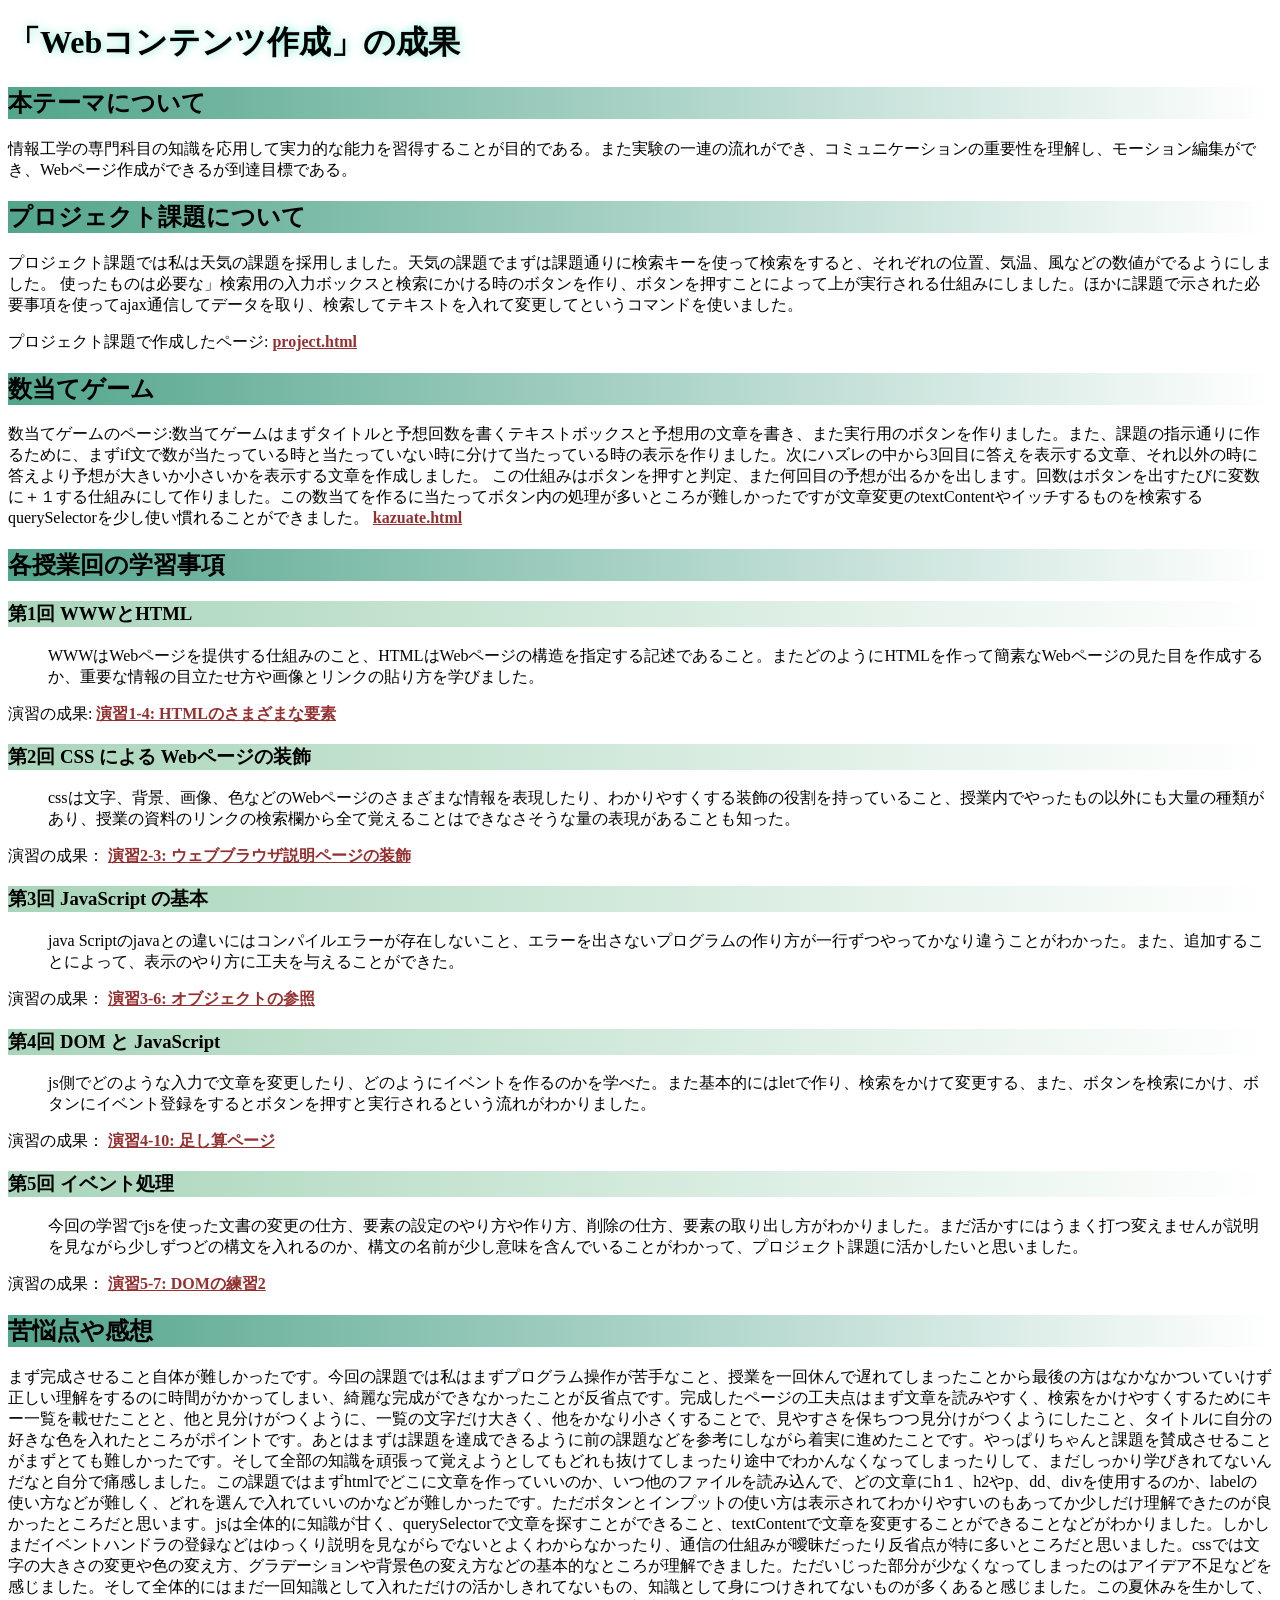
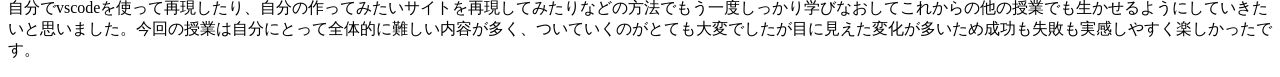
<file: index.html>
<!DOCTYPE html>
<html>
  <head>
    <meta charset="utf-8">
    <title>My test page</title>
  </head>
  <link rel="stylesheet" href="style.css">
  <body>
    <h1>「Webコンテンツ作成」の成果</h1>
    <h2>本テーマについて</h2>
    <p>情報工学の専門科目の知識を応用して実力的な能力を習得することが目的である。また実験の一連の流れができ、コミュニケーションの重要性を理解し、モーション編集ができ、Webページ作成ができるが到達目標である。</p>
    <h2>プロジェクト課題について</h2>
    <p>プロジェクト課題では私は天気の課題を採用しました。天気の課題でまずは課題通りに検索キーを使って検索をすると、それぞれの位置、気温、風などの数値がでるようにしました。
使ったものは必要な」検索用の入力ボックスと検索にかける時のボタンを作り、ボタンを押すことによって上が実行される仕組みにしました。ほかに課題で示された必要事項を使ってajax通信してデータを取り、検索してテキストを入れて変更してというコマンドを使いました。</p>
    <p>プロジェクト課題で作成したページ:
      <a href="project.html"
        target="_blank">project.html</a>
    </p>
    <h2>数当てゲーム</h2>
    <p>数当てゲームのページ:数当てゲームはまずタイトルと予想回数を書くテキストボックスと予想用の文章を書き、また実行用のボタンを作りました。また、課題の指示通りに作るために、まずif文で数が当たっている時と当たっていない時に分けて当たっている時の表示を作りました。次にハズレの中から3回目に答えを表示する文章、それ以外の時に答えより予想が大きいか小さいかを表示する文章を作成しました。
      この仕組みはボタンを押すと判定、また何回目の予想が出るかを出します。回数はボタンを出すたびに変数に＋１する仕組みにして作りました。この数当てを作るに当たってボタン内の処理が多いところが難しかったですが文章変更のtextContentやイッチするものを検索するquerySelectorを少し使い慣れることができました。
      <a href="kazuate.html"
        target="_blank">kazuate.html</a>
    </p>
    <h2>各授業回の学習事項</h2>
    <dl>
      <dt><h3>第1回 WWWとHTML</h3></dt>
      <dd>
        WWWはWebページを提供する仕組みのこと、HTMLはWebページの構造を指定する記述であること。またどのようにHTMLを作って簡素なWebページの見た目を作成するか、重要な情報の目立たせ方や画像とリンクの貼り方を学びました。
      </dd>
      <p>演習の成果:
        <a href="practice-html/elements.html"
        target="_blank">演習1-4: HTMLのさまざまな要素</a>
      </p>
      <dt><h3>第2回 CSS による Webページの装飾 </h3></dt>
      <dd>cssは文字、背景、画像、色などのWebページのさまざまな情報を表現したり、わかりやすくする装飾の役割を持っていること、授業内でやったもの以外にも大量の種類があり、授業の資料のリンクの検索欄から全て覚えることはできなさそうな量の表現があることも知った。</dd>
      <p>演習の成果：
        <a href="practice-css/browser-intro.html"
        target="_blank">演習2-3: ウェブブラウザ説明ページの装飾</a>
      </p>
      <dt><h3>第3回 JavaScript の基本</h3></dt>
      <dd>java Scriptのjavaとの違いにはコンパイルエラーが存在しないこと、エラーを出さないプログラムの作り方が一行ずつやってかなり違うことがわかった。また、追加することによって、表示のやり方に工夫を与えることができた。</dd>
      <p>演習の成果：
        <a href="practice-js/obj-practice.html" targer=""_blank>演習3-6: オブジェクトの参照</a>
      </p>
      <dt><h3>第4回 DOM と JavaScript</h3></dt>
      <dd>js側でどのような入力で文章を変更したり、どのようにイベントを作るのかを学べた。また基本的にはletで作り、検索をかけて変更する、また、ボタンを検索にかけ、ボタンにイベント登録をするとボタンを押すと実行されるという流れがわかりました。</dd>
      <p>演習の成果：
      <a href="practice-eventdom/tashizan.html" targer=""_blank>演習4-10: 足し算ページ</a>
      </p> 
      <dt><h3>第5回 イベント処理</h3></dt>
      <dd>今回の学習でjsを使った文書の変更の仕方、要素の設定のやり方や作り方、削除の仕方、要素の取り出し方がわかりました。まだ活かすにはうまく打つ変えませんが説明を見ながら少しずつどの構文を入れるのか、構文の名前が少し意味を含んでいることがわかって、プロジェクト課題に活かしたいと思いました。</dd>
      <p>演習の成果：
      <a href="practice-dom2/dom2-exercise.html" targer=""_blank>演習5-7: DOMの練習2</a>
      </p>
    </dl>
    <h2>苦悩点や感想</h2>
    <p>まず完成させること自体が難しかったです。今回の課題では私はまずプログラム操作が苦手なこと、授業を一回休んで遅れてしまったことから最後の方はなかなかついていけず正しい理解をするのに時間がかかってしまい、綺麗な完成ができなかったことが反省点です。完成したページの工夫点はまず文章を読みやすく、検索をかけやすくするためにキー一覧を載せたことと、他と見分けがつくように、一覧の文字だけ大きく、他をかなり小さくすることで、見やすさを保ちつつ見分けがつくようにしたこと、タイトルに自分の好きな色を入れたところがポイントです。あとはまずは課題を達成できるように前の課題などを参考にしながら着実に進めたことです。やっぱりちゃんと課題を賛成させることがまずとても難しかったです。そして全部の知識を頑張って覚えようとしてもどれも抜けてしまったり途中でわかんなくなってしまったりして、まだしっかり学びきれてないんだなと自分で痛感しました。この課題ではまずhtmlでどこに文章を作っていいのか、いつ他のファイルを読み込んで、どの文章にh１、h2やp、dd、divを使用するのか、labelの使い方などが難しく、どれを選んで入れていいのかなどが難しかったです。ただボタンとインプットの使い方は表示されてわかりやすいのもあってか少しだけ理解できたのが良かったところだと思います。jsは全体的に知識が甘く、querySelectorで文章を探すことができること、textContentで文章を変更することができることなどがわかりました。しかしまだイベントハンドラの登録などはゆっくり説明を見ながらでないとよくわからなかったり、通信の仕組みが曖昧だったり反省点が特に多いところだと思いました。cssでは文字の大きさの変更や色の変え方、グラデーションや背景色の変え方などの基本的なところが理解できました。ただいじった部分が少なくなってしまったのはアイデア不足などを感じました。そして全体的にはまだ一回知識として入れただけの活かしきれてないもの、知識として身につけきれてないものが多くあると感じました。この夏休みを生かして、自分でvscodeを使って再現したり、自分の作ってみたいサイトを再現してみたりなどの方法でもう一度しっかり学びなおしてこれからの他の授業でも生かせるようにしていきたいと思いました。今回の授業は自分にとって全体的に難しい内容が多く、ついていくのがとても大変でしたが目に見えた変化が多いため成功も失敗も実感しやすく楽しかったです。</p>
  </body>
</html>
</file>
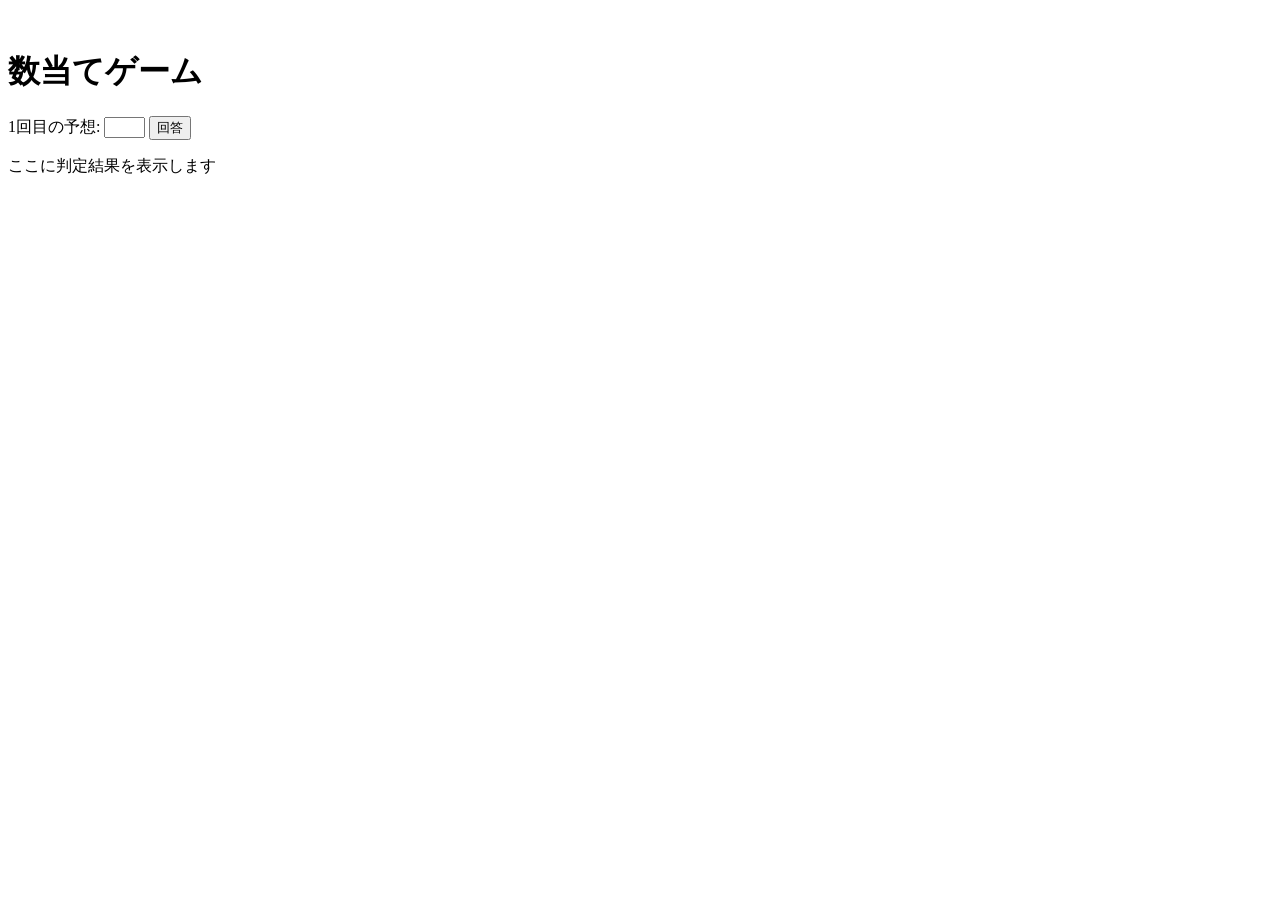
<file: kazuate.html>
<!-- 課題4-1: 数当てゲーム -->

<!DOCTYPE html>
<html>
  <head>
    <meta charset="utf-8">
    <title>数当てゲーム</title>
    <script src="kazuate.js" defer></script>
  </head>

　　<body>
    <h1>数当てゲーム</h1>
    <p>
        <span id="kaisu">1</span>回目の予想: 
        <!-- ここにテキストボックスとボタンを設置 -->
         <input type="text" name="yoso" id="yoso" size="3">
         <button id="kaito">回答</button>
    </p>
    <p id="result">ここに判定結果を表示します</p>
</html>
</file>
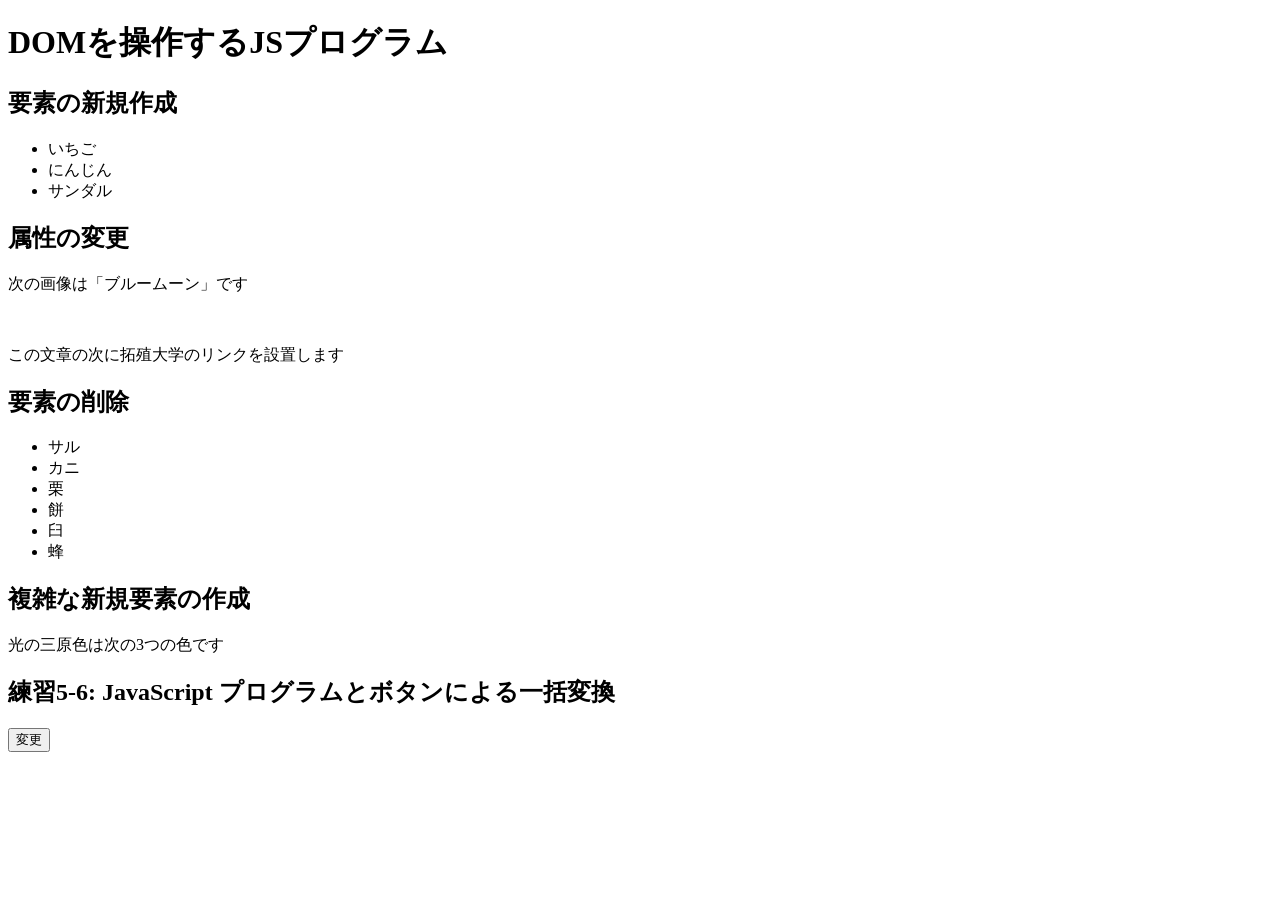
<file: practice-dom2/dom2-intro.html>
<!DOCTYPE html>
<html>
  <head>
    <title>DOMを操作するJSプログラム</title>
  </head>

  <body>
	<script src="dom2-intro.js" defer></script>
	  <h1>DOMを操作するJSプログラム</h1>

	  <h2>要素の新規作成</h2>
	  <ul id="kazoeuta">
		<li>いちご</li>
		<li>にんじん</li>
		<li>サンダル</li>
	  </ul>

	  <h2>属性の変更</h2>
	  <p>次の画像は「ブルームーン」です</p>
	  <img id="bluemoon">

	  <p id="takudai">この文章の次に拓殖大学のリンクを設置します</p>


	  <h2>要素の削除</h2>
	  <ul id="kassen">
		  <li>サル</li>
		  <li>カニ</li>
		  <li>栗</li>
		  <li id="mochi">餅</li>
		  <li>臼</li>
		  <li>蜂</li>
	  </ul>

	  <h2 id="fukuzatu">複雑な新規要素の作成</h2>
	  <p id="primary">光の三原色は次の3つの色です</p>

	  <h2>練習5-6: JavaScript プログラムとボタンによる一括変換</h2>
	  <button id="henkou">変更</button>

  </body>
</html>
</file>
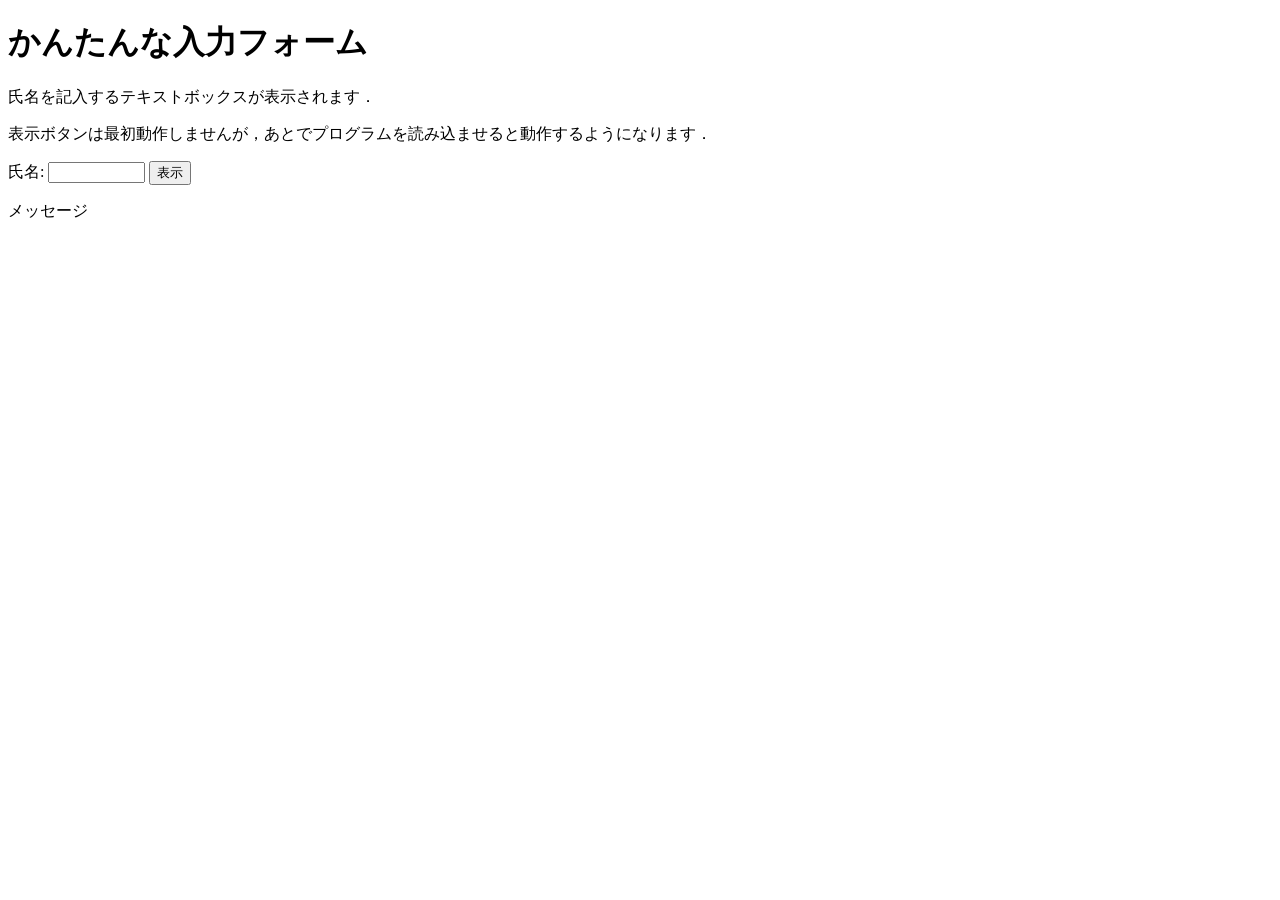
<file: practice-eventdom/input-demo.html>
<!DOCTYPE html>
<html>
  <head>
    <title>かんたんな入力フォーム</title>
  </head>

  <body>
    <h1>かんたんな入力フォーム</h1>
	<p>氏名を記入するテキストボックスが表示されます．</p>
	<p>表示ボタンは最初動作しませんが，あとでプログラムを読み込ませると動作するようになります．</p>
	<label for="shimei">氏名: </label>
	<input type="text" name="shimei" size="10" id="shimei">
	<button id="print">表示</button>
	<p id="message">メッセージ</p>
  <script src="input-demo.js" defer></script>
  </body>
</html>
</file>
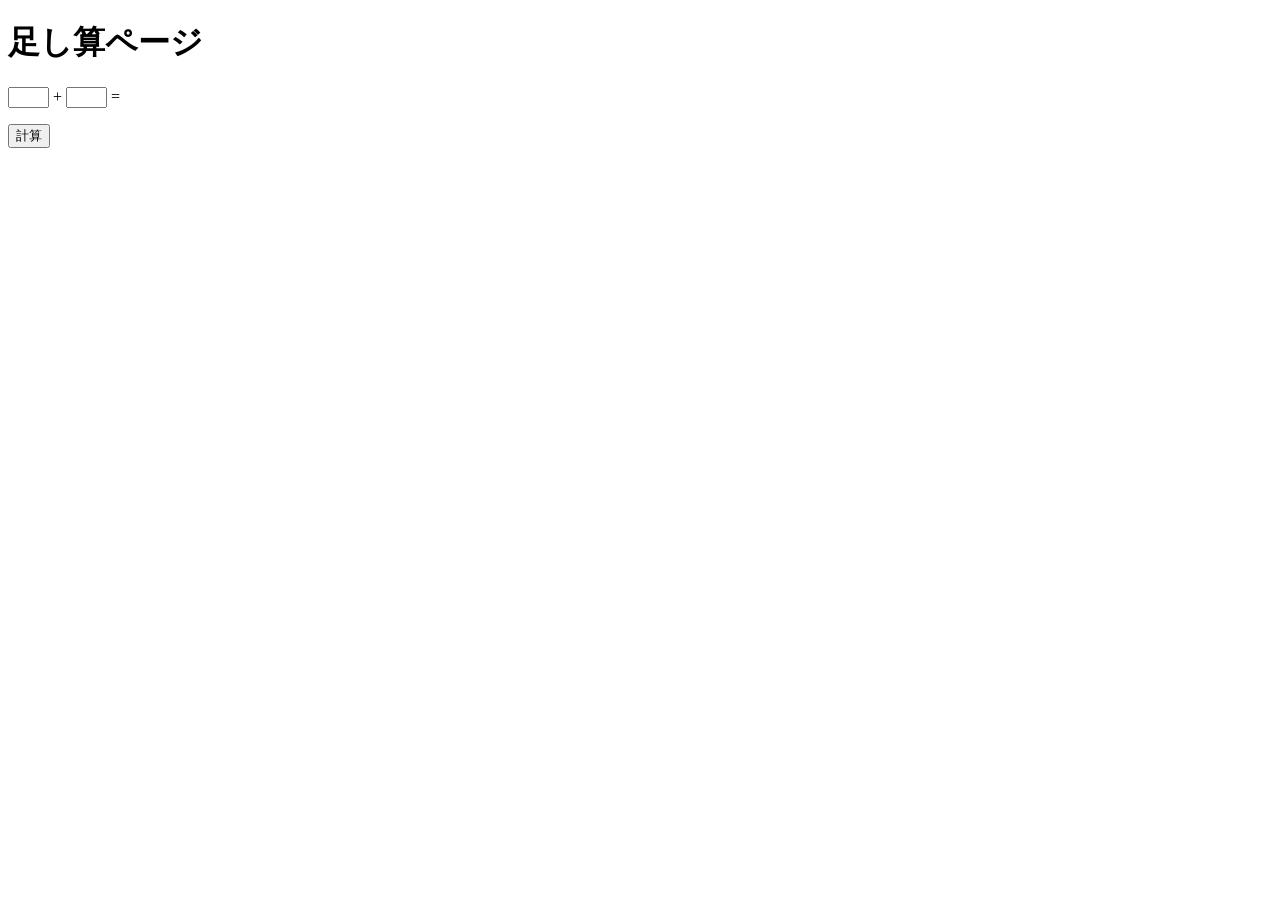
<file: practice-eventdom/tashizan.html>
<!DOCTYPE html>
<html>
  <head>
    <title>足し算ページ</title>
  </head>

  <body>
    <h1>足し算ページ</h1>
	<p>
	<input type="text" name="left" id="left" size="3">
	+
	<input type="text" name="right" id="right" size="3">
	=
	<span id="answer"></span>
	</p>
	<button id="calc">計算</button>
	<script src="tashizan.js" defer></script>
  </body>
</html>
</file>
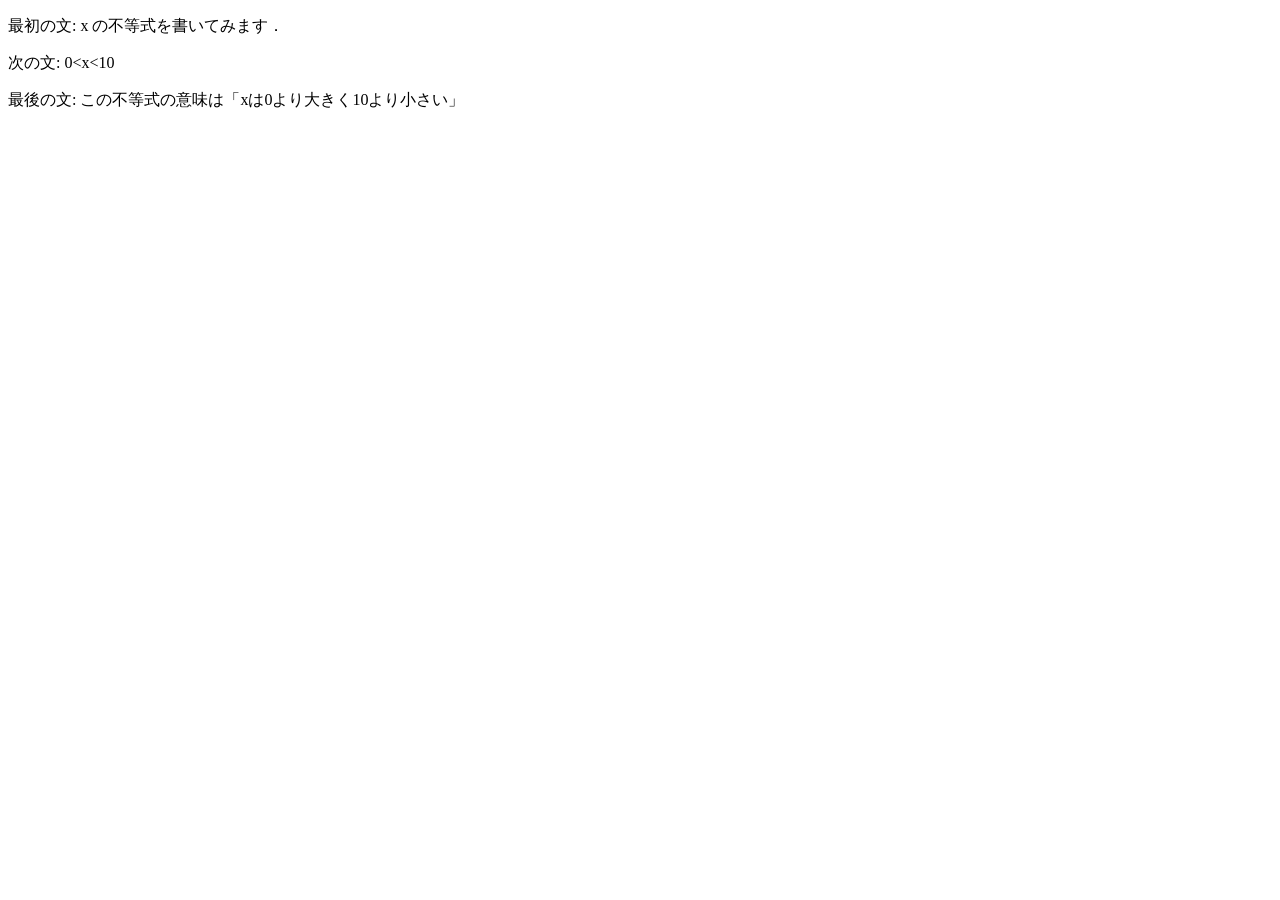
<file: practice-html/structure.html>
<!DOCTYPE html>
<html>
   <head>
      <meta charset="utf-8">
      <title>演習1-3</title>
   </head>
   <body>
<p>最初の文: x の不等式を書いてみます．</p>
   <p>次の文: 0&ltx&lt10</p>
<p>最後の文: この不等式の意味は「xは0より大きく10より小さい」</p>
</body>
</html>
</file>
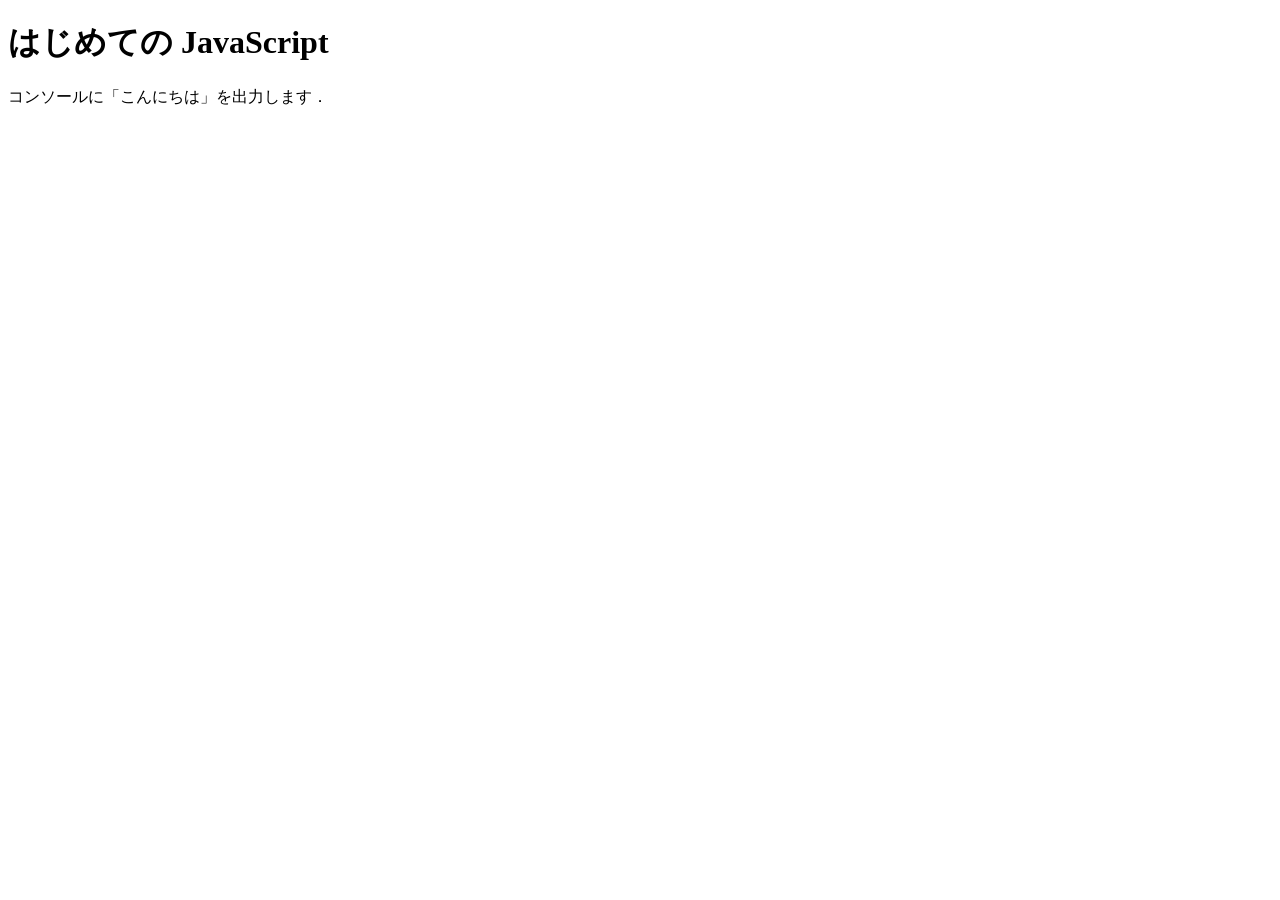
<file: practice-js/jsintro.html>
<!DOCTYPE html>
<html>
  <head>
    <meta charset="utf-8">
    <title>はじめての JavaScript</title>

    <script src="hello.js" defer></script>
  </head>

  <body>
    <h1>はじめての JavaScript</h1>

    <p>コンソールに「こんにちは」を出力します．</p>
  </body>
</html>
</file>
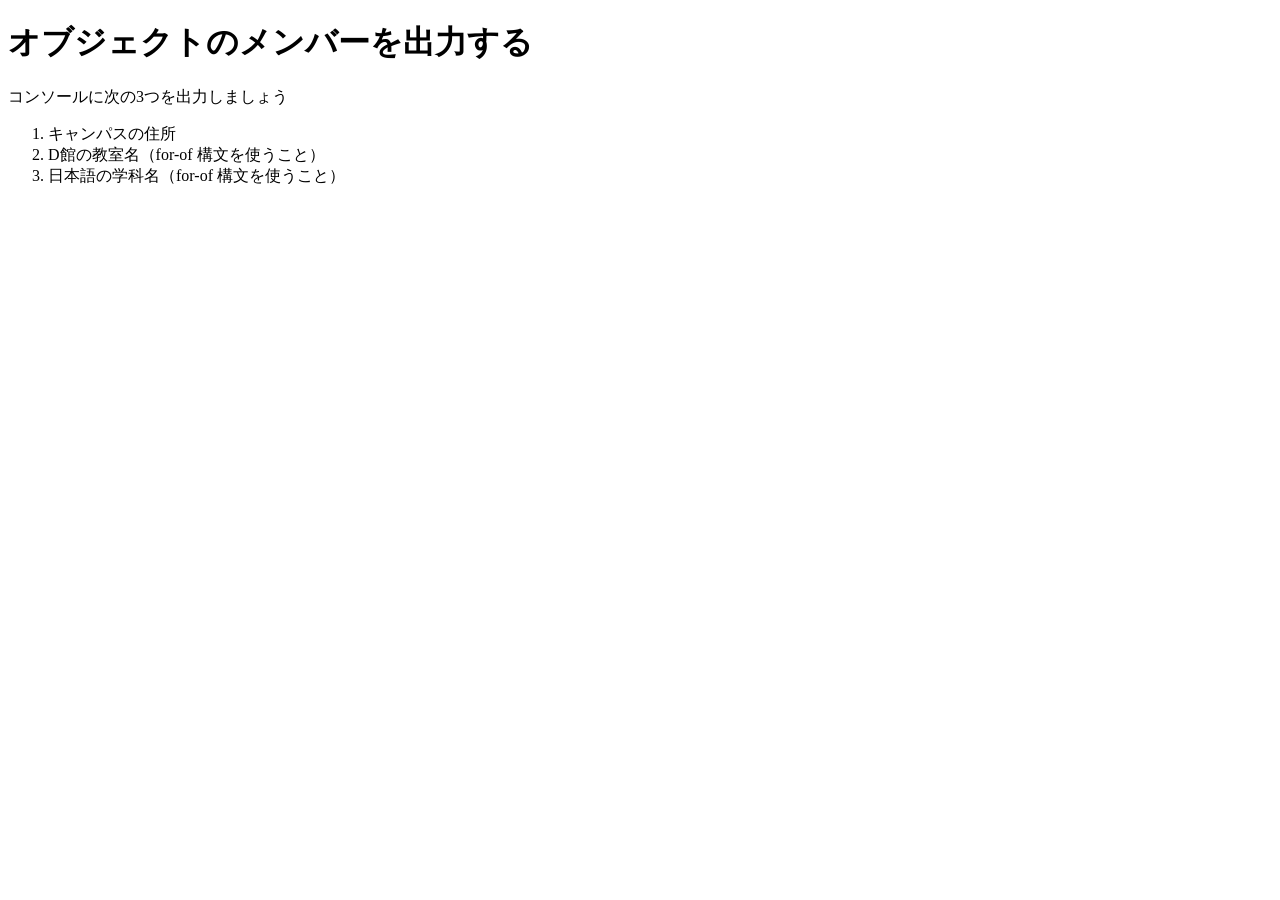
<file: practice-js/obj-practice.html>
<!DOCTYPE html>
<html>
  <script src="obj-practice.js" defer></script>
  <head>
    <meta charset="utf-8">
    <title>JavaScript のオブジェクト</title>
	
  </head>

  <body>
    <h1>オブジェクトのメンバーを出力する</h1>

    <p>コンソールに次の3つを出力しましょう</p>
	<ol>
		<li>キャンパスの住所</li>
		<li>D館の教室名（for-of 構文を使うこと）</li>
		<li>日本語の学科名（for-of 構文を使うこと）</li>
	</ol>
  </body>
</html>
</file>
<file: style.css>
h1{
    color:black;
    text-shadow: rgb(123, 232, 210) 1px 0 10px;
}
h2{
    background: linear-gradient(0.25turn,rgb(82, 165, 140), white);
}
a{
    font-weight: bold;
}
a:link {
    color:rgb(149, 48, 48)
}
a:visited {
    color:rgb(156, 121, 16)
}
a:hover {
    color:blue;
}
dt h3{
    background: linear-gradient(0.25turn,rgb(168, 213, 186), white);
}
</file>
